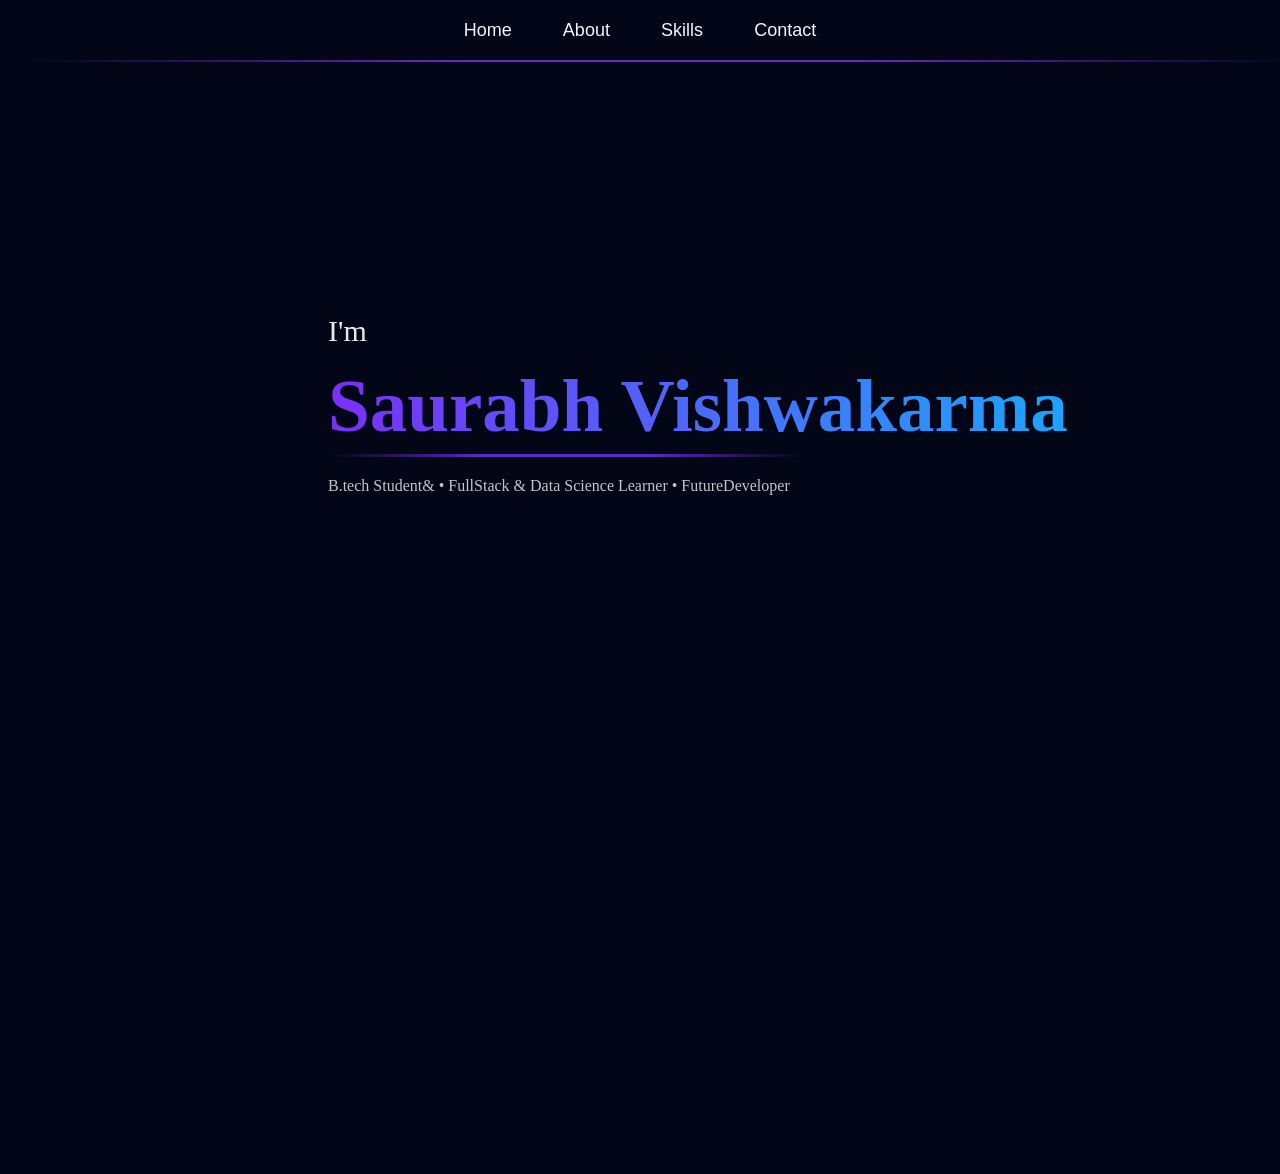
<file: index.html>
<!doctype html>
<html lang="en">
  <head>
    <meta charset="UTF-8" />
    <meta name="viewport" content="width=device-width, initial-scale=1.0" />
    <title>Saurabh Vishwakarma</title>
    <link rel="stylesheet" href="style.css"/>

    <style>

    </style>
  </head>
  <body>
    <!-- -------------------------------This is the header section------------------------------- -->
    <section class="container-1">
      <header>
        <nav class="navbar">
          <a href="index.html" class="tag">Home</a>
          <a href="about.html" class="tag">About</a>
          <a href="skills.html" class="tag">Skills</a>
          <a href="contact.html" class="tag">Contact</a>
        </nav>
        <hr class="line" />
      </header>
    </section>
    <!-- ----------------------------------------This is the body section---------------------------------  -->
    <section class="body-content">
      <p class="line-1">I'm</p>
      <p class="line-2">Saurabh Vishwakarma</p>
      <hr class="half-underline" />
      <p class="line-3">
        B.tech Student& &bull; FullStack & Data Science Learner &bull; FutureDeveloper</p>
    </section>
  </body>
</html>
</file>
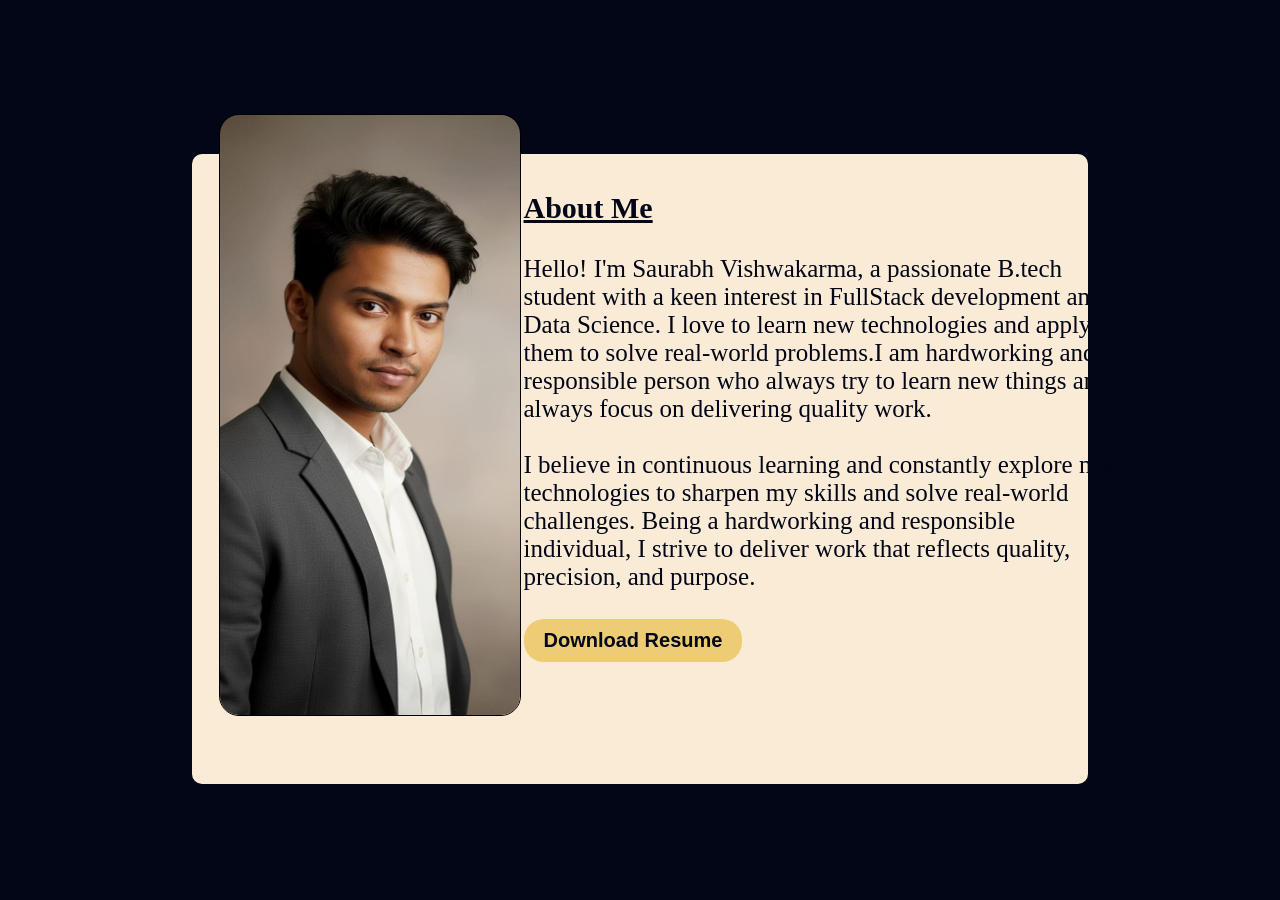
<file: about.html>
<!DOCTYPE html>
<html lang="en">
<head>
    <meta charset="UTF-8">
    <meta name="viewport" content="width=device-width, initial-scale=1.0">
    <title>About</title>
    <link rel="stylesheet" href="about.css">
    <script src="main.js"></script>
</head>
<body>
    <!-- ---------------------------This is header section--------------------------- -->
     <section class="container-1">
        <div class="box-1">
            <div class="box-2">
                <img src="img.jpeg" alt="my profile picture" class="profile-pic">       
            </div>
   <div class="about-container">
                     <p class="aboutme">About Me</p>
            <p class="content">Hello! I'm Saurabh Vishwakarma, a passionate B.tech student with a keen interest in FullStack development and Data Science. I love to learn new technologies and apply them to solve real-world problems.I am hardworking and responsible person who always try to learn new things and always focus on delivering quality work. 
              <br>
              <br>
              I believe in continuous learning and constantly explore new technologies to sharpen my skills and solve real-world challenges. Being a hardworking and responsible individual, I strive to deliver work that reflects quality, precision, and purpose.
              <br>
              <br>
              <a href="Saurabh.Resume.pdf" download>
                <button class="resume-btn">Download Resume</button>
              </a>
            </p>
            </div>
        </div>
     </section>
</body>
</html>
</file>
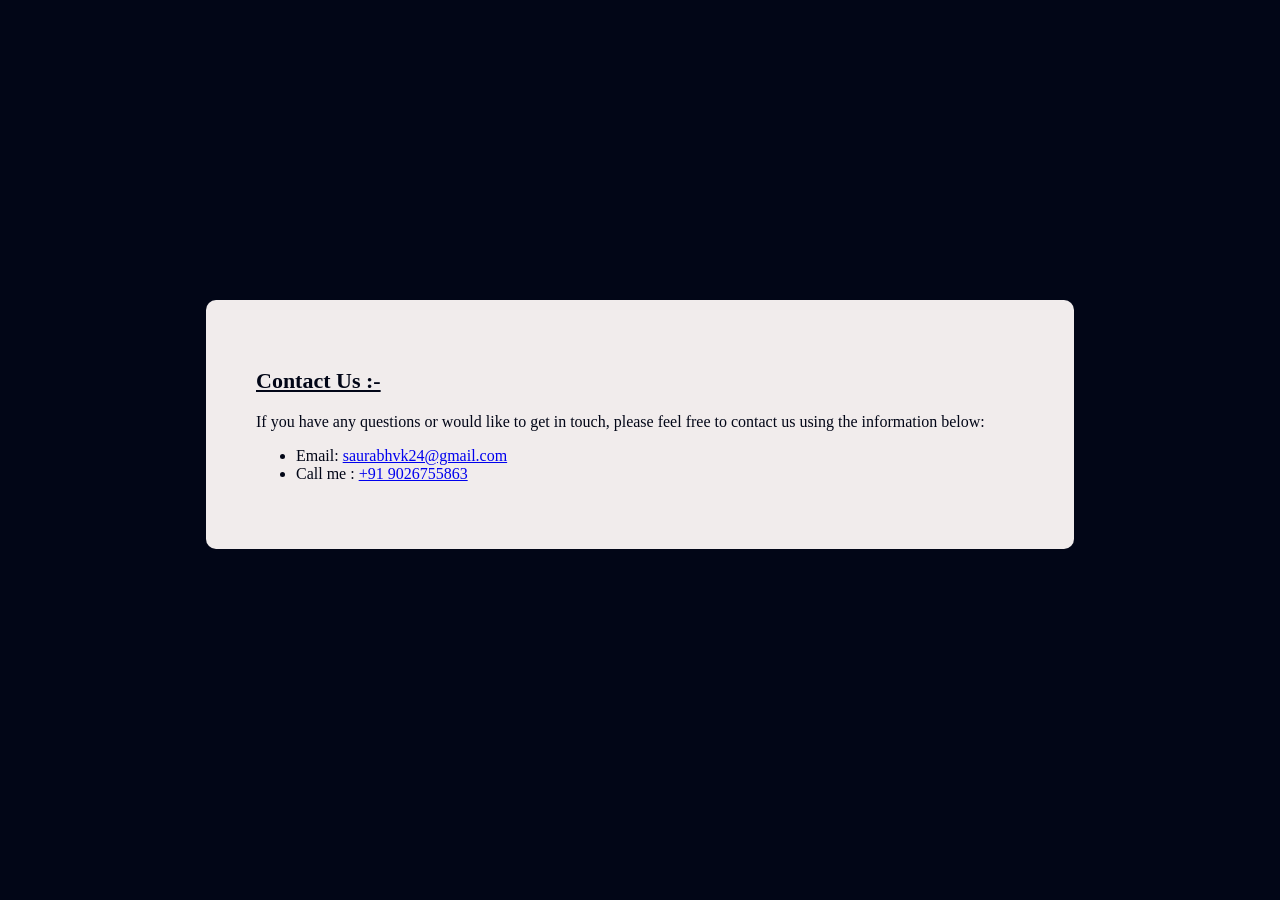
<file: contact.html>
<!DOCTYPE html>
<html lang="en">
<head>
    <meta charset="UTF-8">
    <meta name="viewport" content="width=device-width, initial-scale=1.0">
    <title>Contact</title>
    <link rel="stylesheet" href="contact.css">
</head>
<body>
    <!-- --------------------This is the contact page-------------------- -->
     <section>
        <div class="contact-info">
        <h1 class="contact-heading">Contact Us :-</h1>
        <p class="contact-para">If you have any questions or would like to get in touch, please feel free to contact us using the information below:</p>
        <ul>
            <li class="email-1">Email: <a href="mailto:saurabhvk24@gmail.com" class="email">saurabhvk24@gmail.com</a></li>
            <li class="contact-no-1">Call me : <a href="tel:+919026755863" class="contact-no"> +91 9026755863</a></li>

        </ul>
        </div>
     </section>
</body>
</html>
</file>
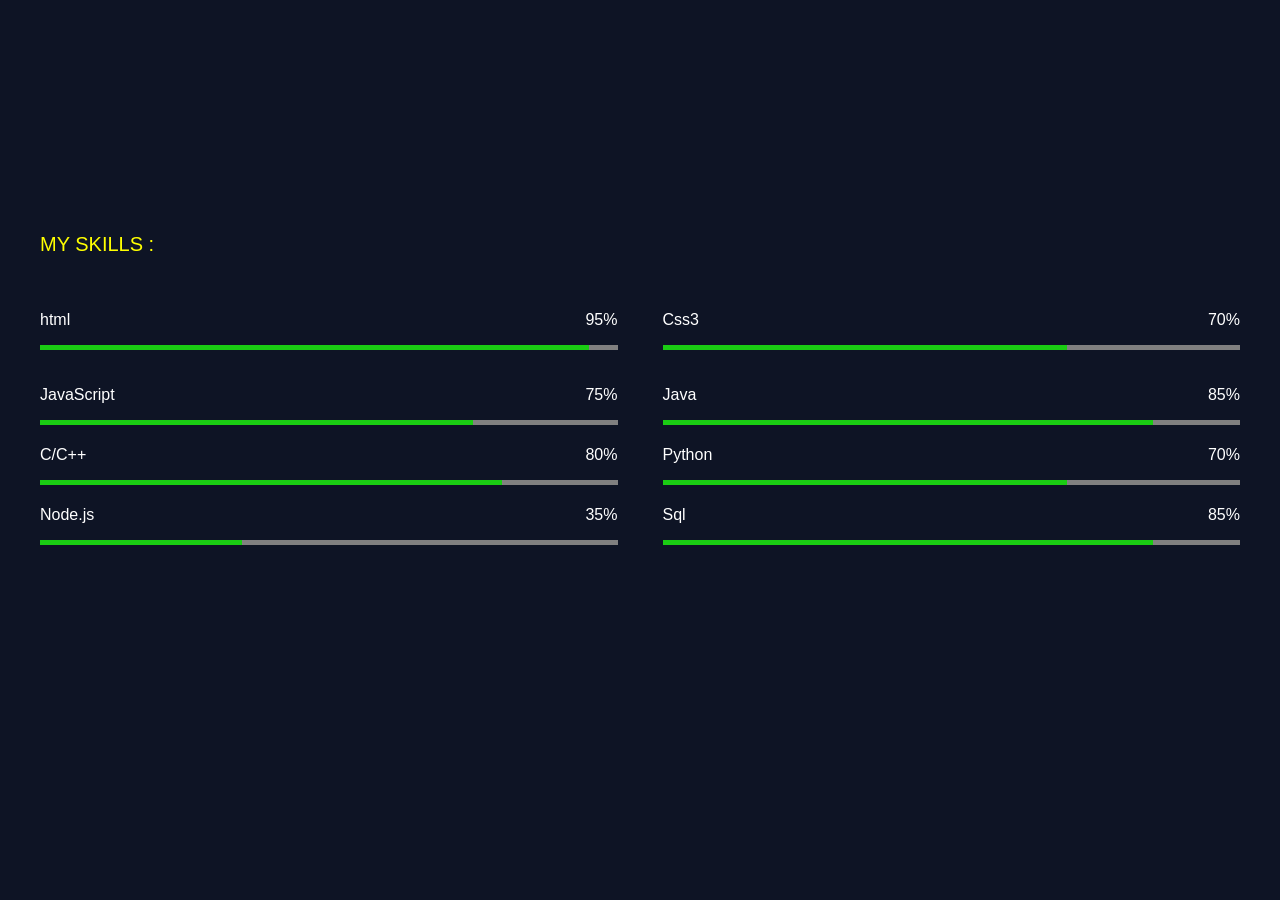
<file: skills.html>
<!DOCTYPE html>
<html lang="en">
  <head>
    <meta charset="UTF-8" />
    <meta http-equiv="X-UA-Compatible" content="IE=edge" />
    <meta name="viewport" content="width=device-width, initial-scale=1.0" />
    <title>My Skills</title>
    <link rel="stylesheet" href="skills.css" />
  </head>

  <body>
    <div class="skills">
      <p class="skl">MY SKILLS :</p>
      <p class="skl sklLine">_________</p>
      <div class="htmlProg ProgWidth">
        <div class="p">
          <p>html</p>
          <p>95%</p>
        </div>
        <div class="pp">
          <div class="skillDiv">
            <span class="skillBar htmlBar"></span>
          </div>
        </div>
      </div>
      <div class="cssProg ProgWidth">
        <div class="p">
          <p>Css3</p>
          <p>70%</p>
        </div>
        <div class="pp">
          <div class="skillDiv">
            <span class="skillBar cssBar"></span>
          </div>
        </div>
      </div>
      <div class="jsProg ProgWidth">
        <div class="p">
          <p>JavaScript</p>
          <p>75%</p>
        </div>
        <div class="pp">
          <div class="skillDiv">
            <span class="skillBar jsBar"></span>
          </div>
        </div>
      </div>
      <div class="javaProg ProgWidth">
        <div class="p">
          <p>Java</p>
          <p>85%</p>
        </div>
        <div class="pp">
          <div class="skillDiv">
            <span class="skillBar javaBar"></span>
          </div>
        </div>
      </div>
      <div class="c/c++Prog ProgWidth">
        <div class="p">
          <p>C/C++</p>
          <p>80%</p>
        </div>
        <div class="pp">
          <div class="skillDiv">
            <span class="skillBar ccpBar"></span>
          </div>
        </div>
      </div>
      <div class="pythonProg ProgWidth">
        <div class="p">
          <p>Python</p>
          <p>70%</p>
        </div>
        <div class="pp">
          <div class="skillDiv">
            <span class="skillBar pythonBar"></span>
          </div>
        </div>
      </div>
      <div class="nodeProg ProgWidth">
        <div class="p">
          <p>Node.js</p>
          <p>35%</p>
        </div>
        <div class="pp">
          <div class="skillDiv">
            <span class="skillBar nodeBar"></span>
          </div>
        </div>
      </div>
      <div class="sqlProg ProgWidth">
        <div class="p">
          <p>Sql</p>
          <p>85%</p>
        </div>
        <div class="pp">
          <div class="skillDiv">
            <span class="skillBar sqlBar"></span>
          </div>
        </div>
      </div>
    </div>
  </body>
</html>
</file>
<file: style.css>
body {
        margin: 0;
        padding: 0;
        background-color: #020617;
      }
      .navbar {
        display: flex;
        justify-content: center;
        align-items: center;
        height: 60px;
        gap: 4%;
      }
      .tag {
        color: white;
        text-decoration: none;
        font-size: 18px;
        font-family: sans-serif;
        color: #f1f5f9;
      }
      .tag:hover {
        transform: scale(1.2);
        transition: 0.5s;
      }
      .line {
        border: none;
        height: 2px;
        width: 100%;
        background: linear-gradient(to right,transparent,rgba(123, 47, 247, 0.8),rgba(123, 47, 247, 0.8),transparent);
        margin: 20px;
        position: relative;
        bottom: 20px;
      }
      .body-content {
        color: white;
        height: 100vh;
        /* display: flex; */
        align-items: center;
        padding-left: 200px;
        margin-top: 15%;
        margin-left: 10%;
      }
      .line-1 {
        font-size: 30px;
        margin-bottom: 10px;
        color: #e8e9eb;
        position: relative;
        top: 40px;
      }

      .line-2 {
        font-size: 75px;
        font-weight: bold;
        background: linear-gradient(90deg, #7b2ff7, #00c6ff);
        background-clip: text;
        -webkit-background-clip: text;
        -webkit-text-fill-color: transparent;
        position: relative;
        bottom: 20px;
      }
      .half-underline {
        border: none;
        height: 3px;
        width: 50%;
        background: linear-gradient(to right,transparent,rgba(123, 47, 247, 0.8),rgba(123, 47, 247, 0.8),transparent);
        margin: 20px 0;
        position: relative;
        bottom: 10%;
      }
    .line-3 {
        width: fit-content;
        height: 3px;
        margin: 20px 0;
        display: flex;
        position: relative;
        bottom: 10%;
        color: rgba(244, 239, 239, 0.811);
    }
</file>
<file: about.css>
body {
        margin: 0;
        padding: 0;
        background-color: #020617;
      }

      p {
        color: white;
      }
.profile-pic {
width: 300px;
height: 600px;
border-radius: 1px;
position: relative;
left: 3%;
bottom: 40px;
border-radius: 20px;
border: 1px solid black;

}
      .box-1 {
        /* display: flex; */
        /* justify-content: center; */
        /* align-items: center; */
        height: 70vh;
        background-color: antiquewhite;
        margin-left:15%;
        margin-right: 15%;
        margin-top: 12%;
        border-radius: 10px;
        /* margin-bottom: 10%; */

      }
      .about-container {
        width: 600px;
        position: relative;
        left: 37%;
        bottom: 95%;
      }
.aboutme {
  color: #020617;
  font-size: 30px;
  font-weight: bold;
  text-decoration: underline;
}
.content {
  color: #020617;
  font-size: 25px;
}

.resume-btn {
  background-color: #edcc73;
  border-radius: 20px;
  border: none;
  padding: 10px 20px;
  color: #020617;
  font-size: 20px;
  cursor: pointer;
  font-weight: bold;
}

.resume-btn:hover {
  transform: scale(1.1);
  transition: 1s ease-in-out;
}
</file>
<file: contact.css>
body {
            background-color: #020617;
            margin: 0;
            padding: 0;
        }
        .contact-info {
            width: 60%;
            margin: 0 auto;
            padding: 50px;
            background-color: #f1ecec;
            border-radius: 10px;
            margin-top: 300px;
            color: #020617;
        }
        .contact-heading {
            /* color: white; */
            font-size:22px;
            text-decoration: underline;
            }
            .contact-para {
                /* color: white; */
                font-size: 16px;
            }
            .email-1 {
                /* color: white; */
                text-decoration: none;
            }
            .contact-no-1 {
                /* color: white; */
                text-decoration: none;
            }
</file>
<file: skills.css>
html{
    font-family: sans-serif;
    color: white;
    
}
body{
    background: #0e1425;
    margin: 0;
}
.skills {
    display: grid;
    grid-gap: 5px;
    grid-template-columns: repeat(2, 1fr);
    grid-template-rows: repeat(2, 70px);
    margin: 20px;
    position: relative;
    top: 200px;
  }
 .skl{
     margin-left: 20px;
     color: yellow;
     font-size: 20px;
     position: relative;
     bottom: 10%;
 }
.sklLine{
    position: relative;
    bottom: 8px;
    visibility: hidden;
    padding-left: 6px;
    color: greenyellow;
}
  .ProgWidth {
    padding: 0px 20px;
  }
  .skillDiv {
    height: 5px;
    width: 100%;
    background-color: gray;
  }
  .skillBar {
    display: block;
    height: 5px;
    background-color: rgb(26, 204, 19);
  }
  .p {
    display: flex;
    justify-content: space-between;
  }

  .htmlBar {
    width: 70%;
    animation: html 3s 1s 5 forwards;
  }
  .cssBar {
    width: 70%;
    animation: css 3s 1s 5 forwards;
  }
  .jsBar {
    width: 75%;
    animation: js 3s 1s 5 forwards;
  }
  
  .javaBar {
    width: 85%;
    animation: java 3s 1s 5 forwards;
  }
  .ccpBar {
    width: 80%;
    animation: ccp 3s 1s 5 forwards;
  }
  .pythonBar {
    width: 70%;
    animation: python 3s 1s 5 forwards;
  }
  .nodeBar {
    width: 35%;
    animation: node 3s 1s 5 forwards;
  }
  .sqlBar {
    width: 85%;
    animation: sql 3s 1s 5 forwards;
  }
  
  @keyframes html {
    0% {
      width: 0%;
    }
    100% {
      width: 95%;
    }
  }
  @keyframes css {
    0% {
      width: 0%;
    }
    100% {
      width: 70%;
    }
  }
  @keyframes js {
    0% {
      width: 0%;
    }
    100% {
      width: 75%;
    }
  }
  @keyframes java {
    0% {
      width: 0%;
    }
    100% {
      width: 85%;
    }
  }
  @keyframes ccp {
    0% {
      width: 0%;
    }
    100% {
      width: 80%;
    }
  }
  @keyframes react {
    0% {
      width: 0%;
    }
    100% {
      width: 70%;
    }
  }
  @keyframes node {
    0% {
      width: 0%;
    }
    100% {
      width: 35%;
    }
  }

  @keyframes sql {
    0% {
      width: 0%;
    }
    100% {
      width: 85%;
    }
  }
</file>
